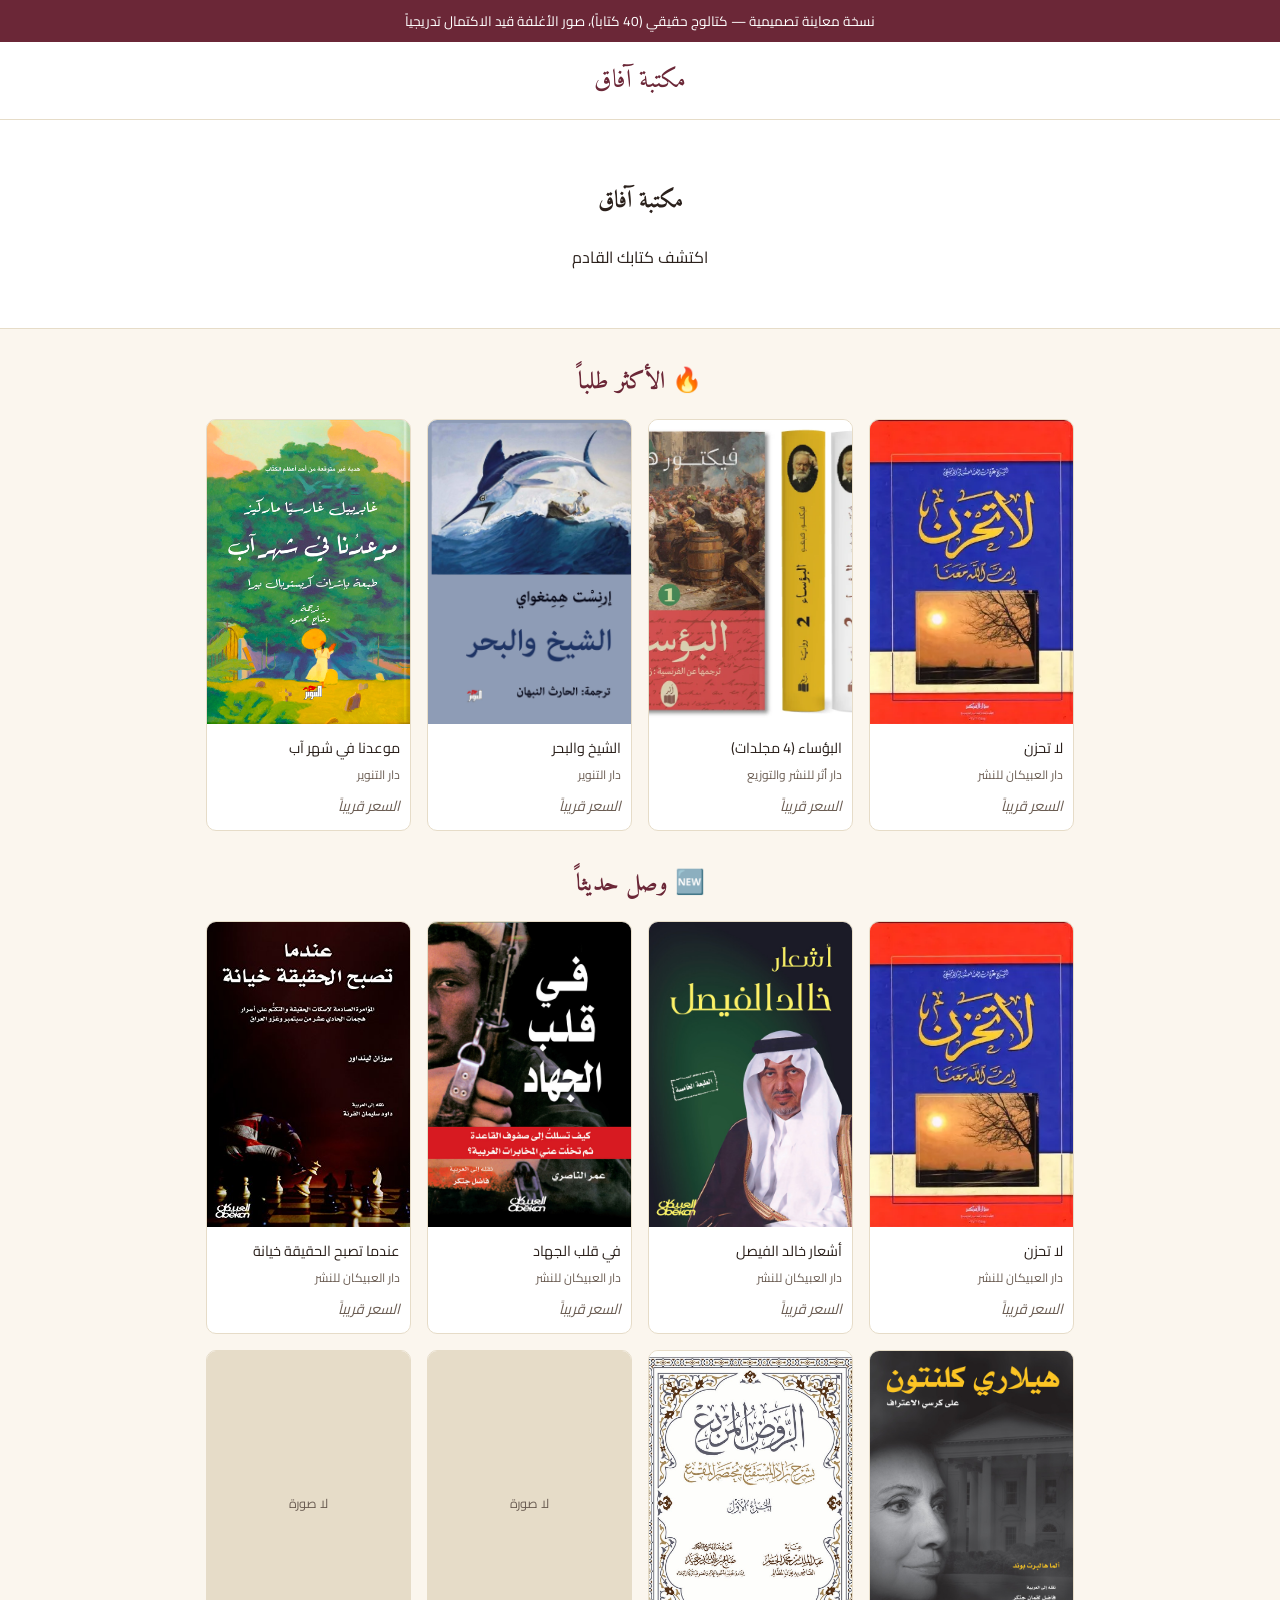
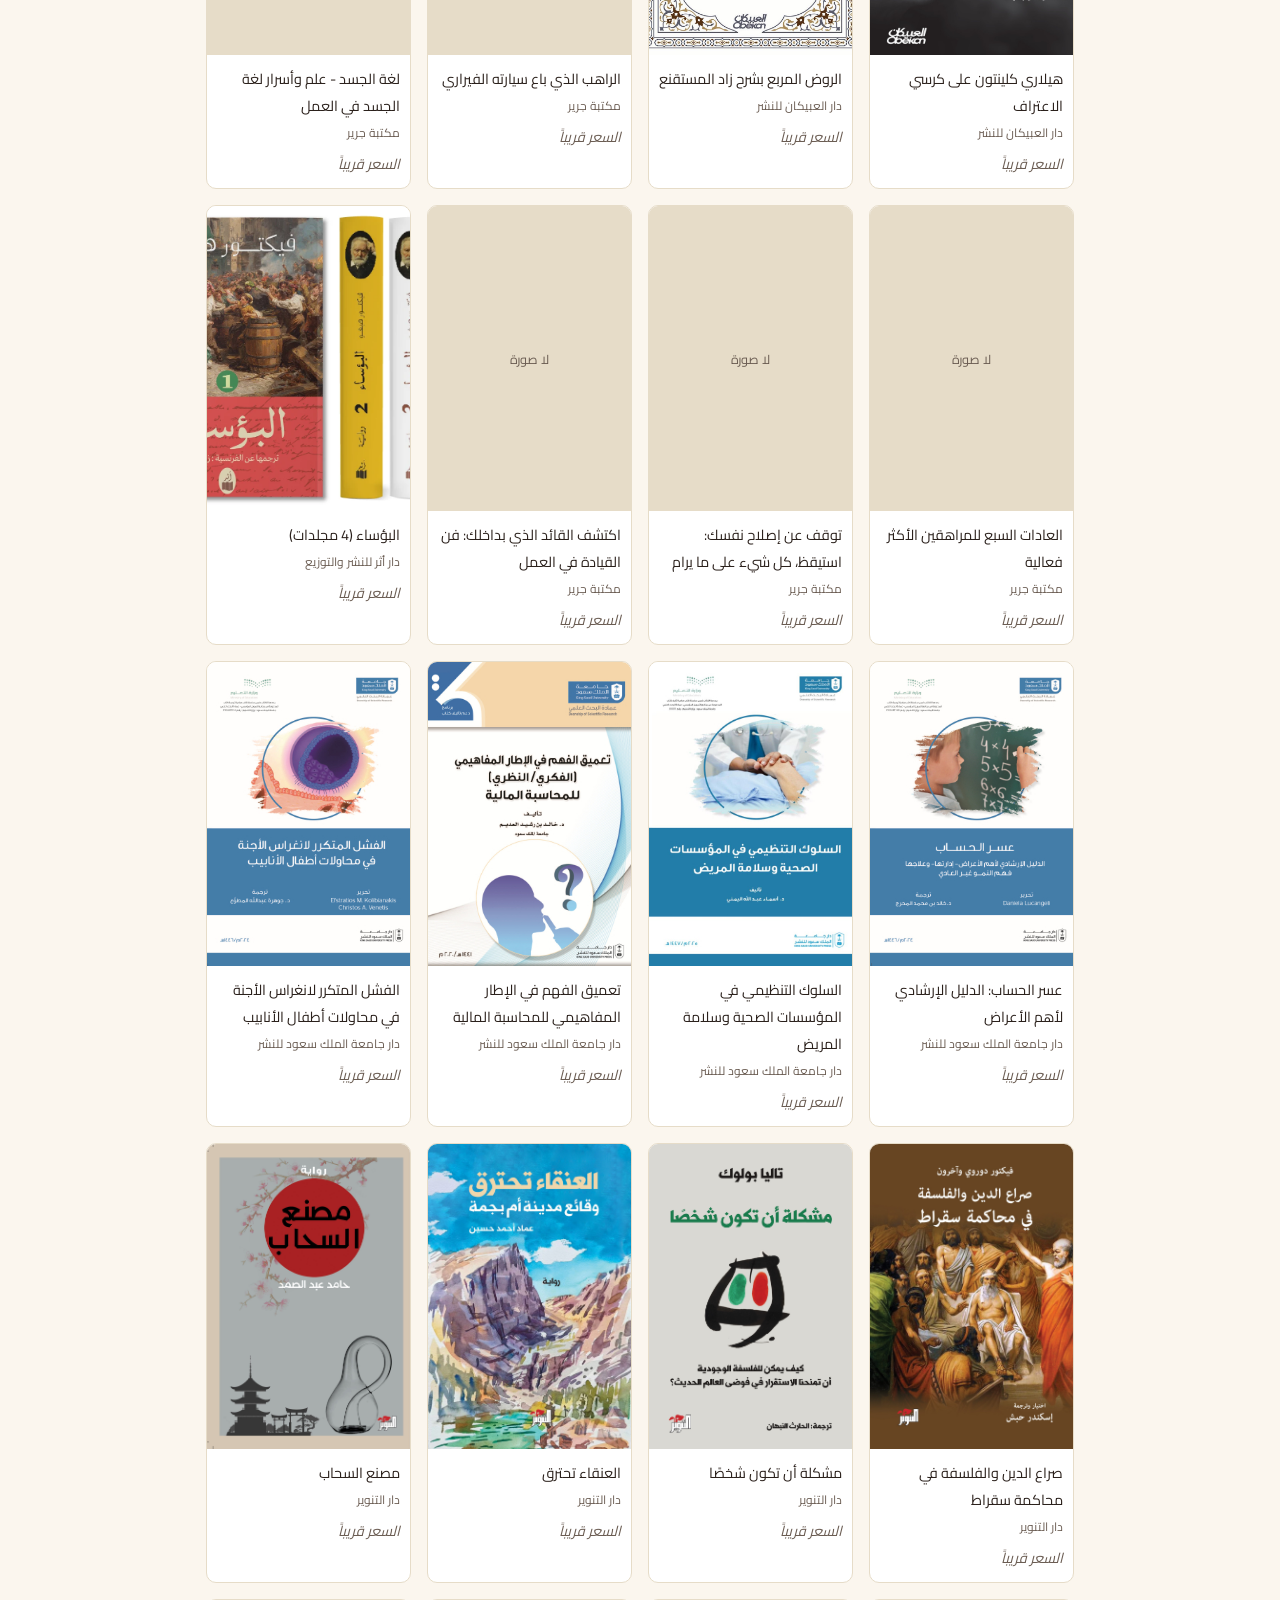
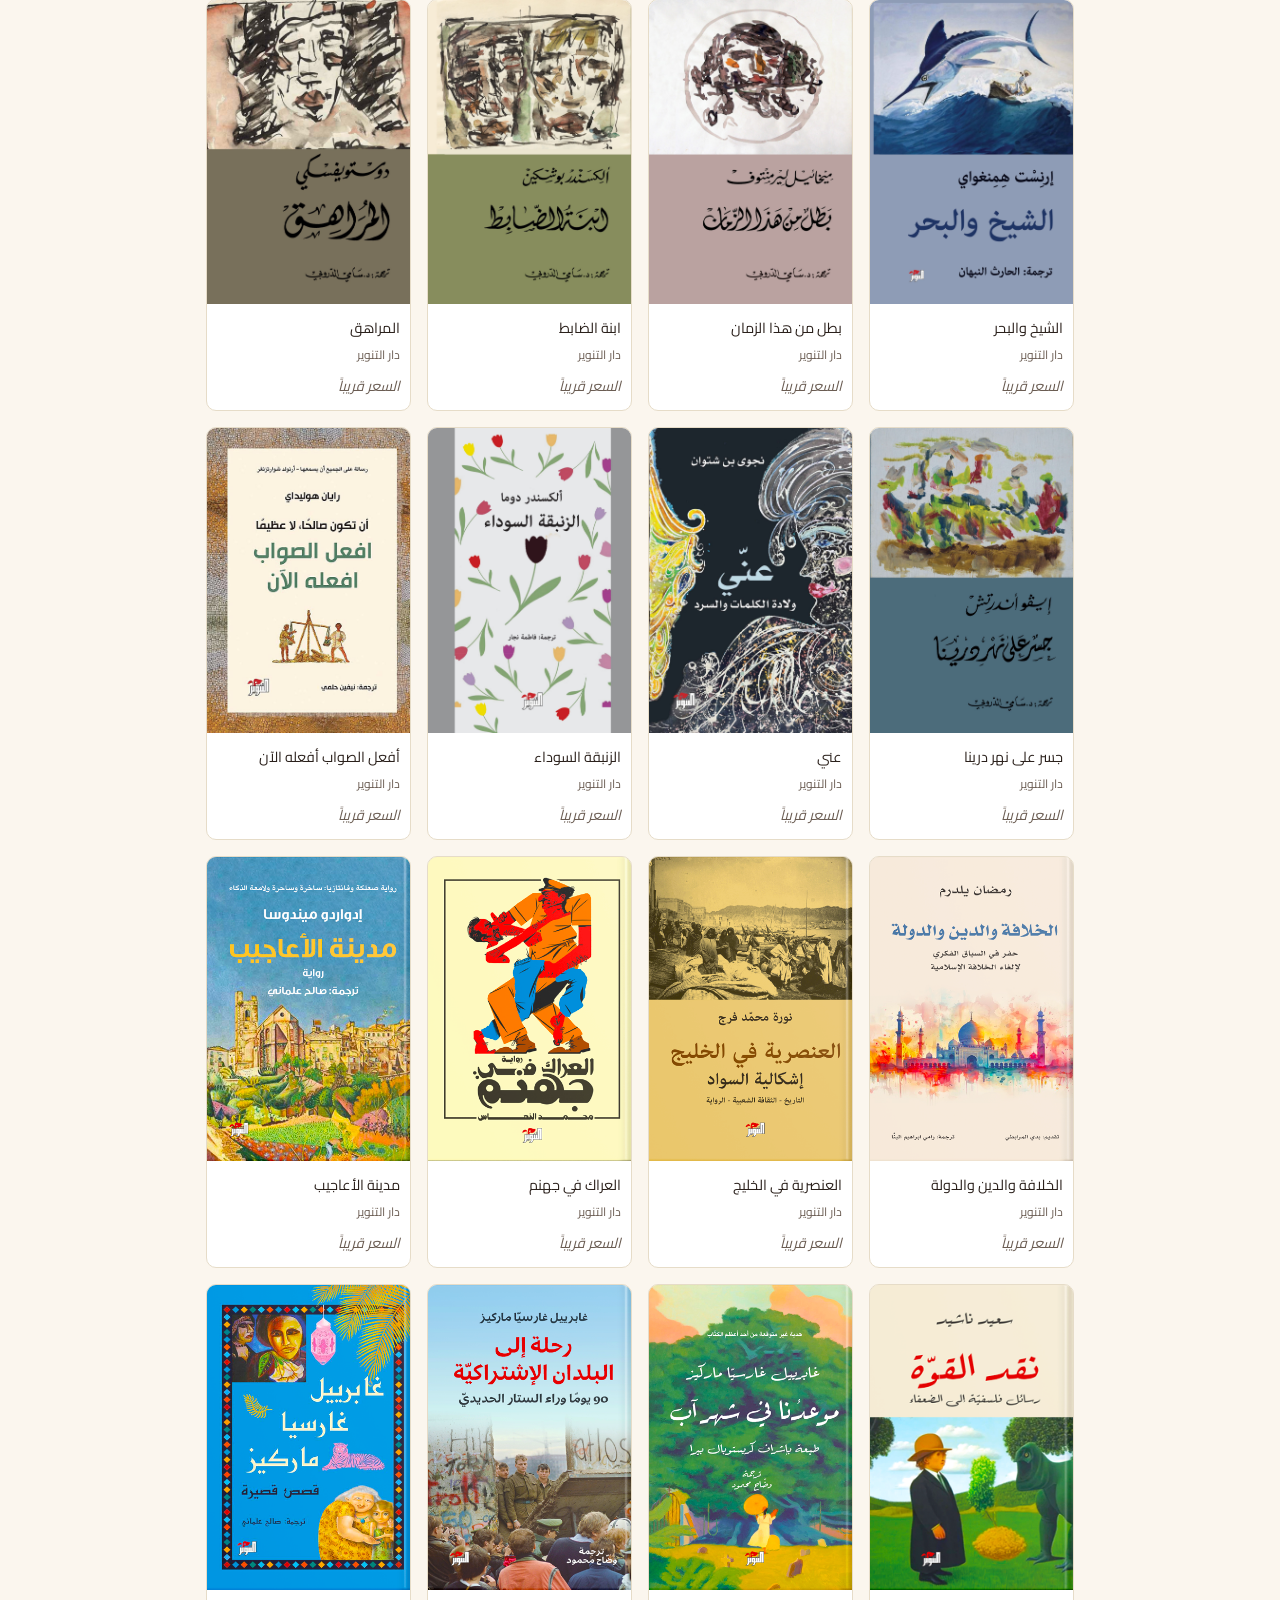
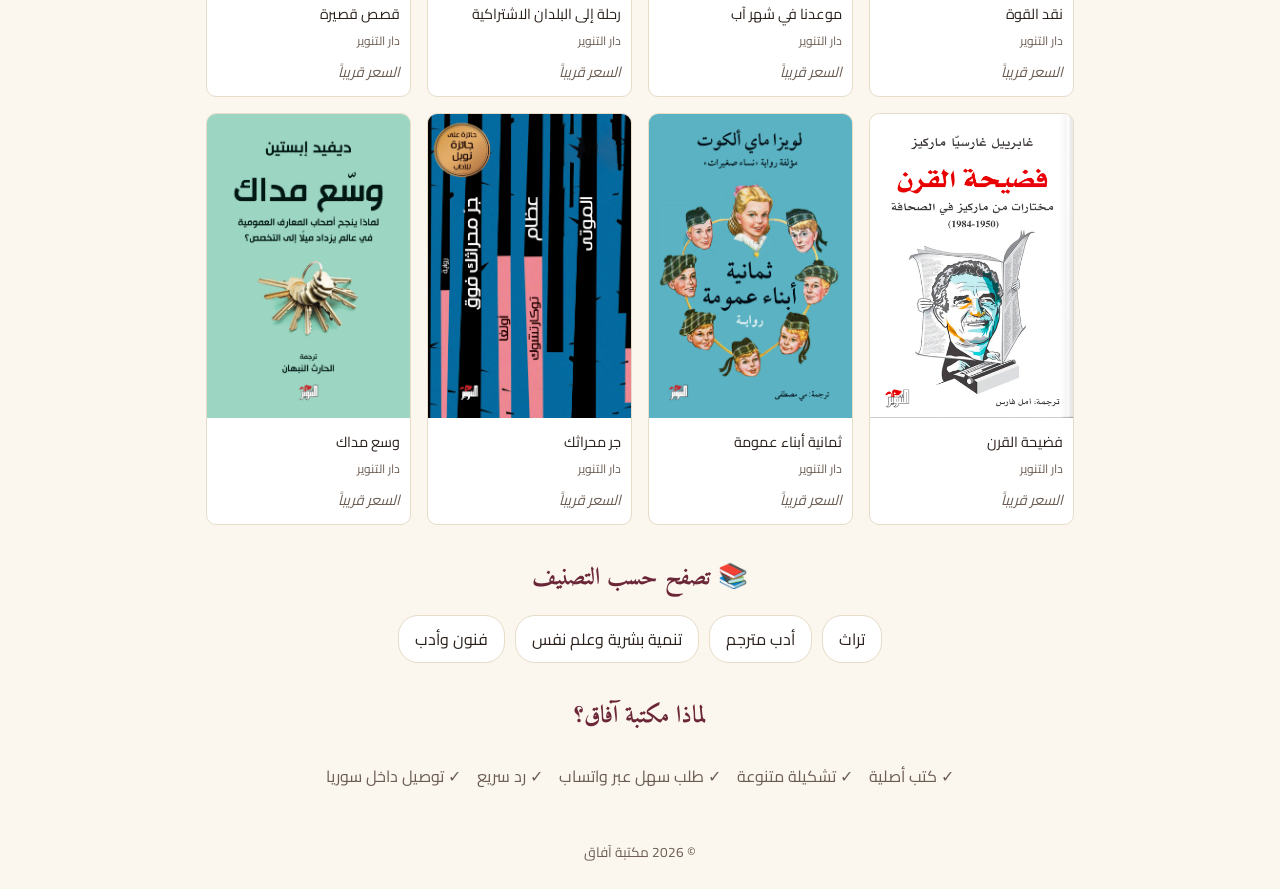
<file: maktabat-afaq-preview/index.html>
<!DOCTYPE html>
<html lang="ar" dir="rtl">
<head>
<meta charset="UTF-8">
<meta name="viewport" content="width=device-width, initial-scale=1">
<title>مكتبة آفاق</title>
<link rel="preconnect" href="https://fonts.googleapis.com">
<link href="https://fonts.googleapis.com/css2?family=Amiri:wght@400;700&family=Cairo:wght@400;600;700&display=swap" rel="stylesheet">
<link rel="stylesheet" href="style.css">
</head>
<body>

<div class="mkt-preview-banner">
    نسخة معاينة تصميمية — كتالوج حقيقي (40 كتاباً)، صور الأغلفة قيد الاكتمال تدريجياً
</div>

<header class="mkt-header">
    <a href="index.html" class="mkt-logo">مكتبة آفاق</a>
</header>

<section class="mkt-hero">
    <h1>مكتبة آفاق</h1>
    <p>اكتشف كتابك القادم</p>
</section>

<h2 class="mkt-section-title">🔥 الأكثر طلباً</h2>
<div class="mkt-book-grid" id="mkt-bestsellers"></div>

<h2 class="mkt-section-title">🆕 وصل حديثاً</h2>
<div class="mkt-book-grid" id="mkt-new-arrivals"></div>

<h2 class="mkt-section-title">📚 تصفح حسب التصنيف</h2>
<ul class="mkt-category-list">
    <li><a href="#">تراث</a></li>
    <li><a href="#">أدب مترجم</a></li>
    <li><a href="#">تنمية بشرية وعلم نفس</a></li>
    <li><a href="#">فنون وأدب</a></li>
</ul>

<h2 class="mkt-section-title">لماذا مكتبة آفاق؟</h2>
<div class="mkt-why-us">
    <span>✓ كتب أصلية</span>
    <span>✓ تشكيلة متنوعة</span>
    <span>✓ طلب سهل عبر واتساب</span>
    <span>✓ رد سريع</span>
    <span>✓ توصيل داخل سوريا</span>
</div>

<footer class="mkt-footer">© 2026 مكتبة آفاق</footer>

<script src="data.js"></script>
<script>
function mktCoverHTML(book) {
    if (book.cover) {
        return '<img class="mkt-book-cover" src="covers/' + book.cover + '" alt="' + book.title + '" loading="lazy">';
    }
    return '<div class="mkt-book-cover mkt-book-cover--empty">لا صورة</div>';
}

function mktBookCardHTML(book) {
    return (
        '<a class="mkt-book-card" href="book.html?slug=' + book.slug + '">' +
            mktCoverHTML(book) +
            '<div class="mkt-book-info">' +
                '<span class="mkt-book-title">' + book.title + '</span>' +
                '<span class="mkt-book-publisher">' + book.publisher + '</span>' +
                '<span class="mkt-book-price">' + mktPriceHTML(book) + '</span>' +
            '</div>' +
        '</a>'
    );
}

document.getElementById("mkt-bestsellers").innerHTML =
    MKT_BOOKS.filter(function (b) { return b.badge === "الأكثر طلباً"; }).map(mktBookCardHTML).join("");

document.getElementById("mkt-new-arrivals").innerHTML =
    MKT_BOOKS.map(mktBookCardHTML).join("");
</script>

</body>
</html>
</file>
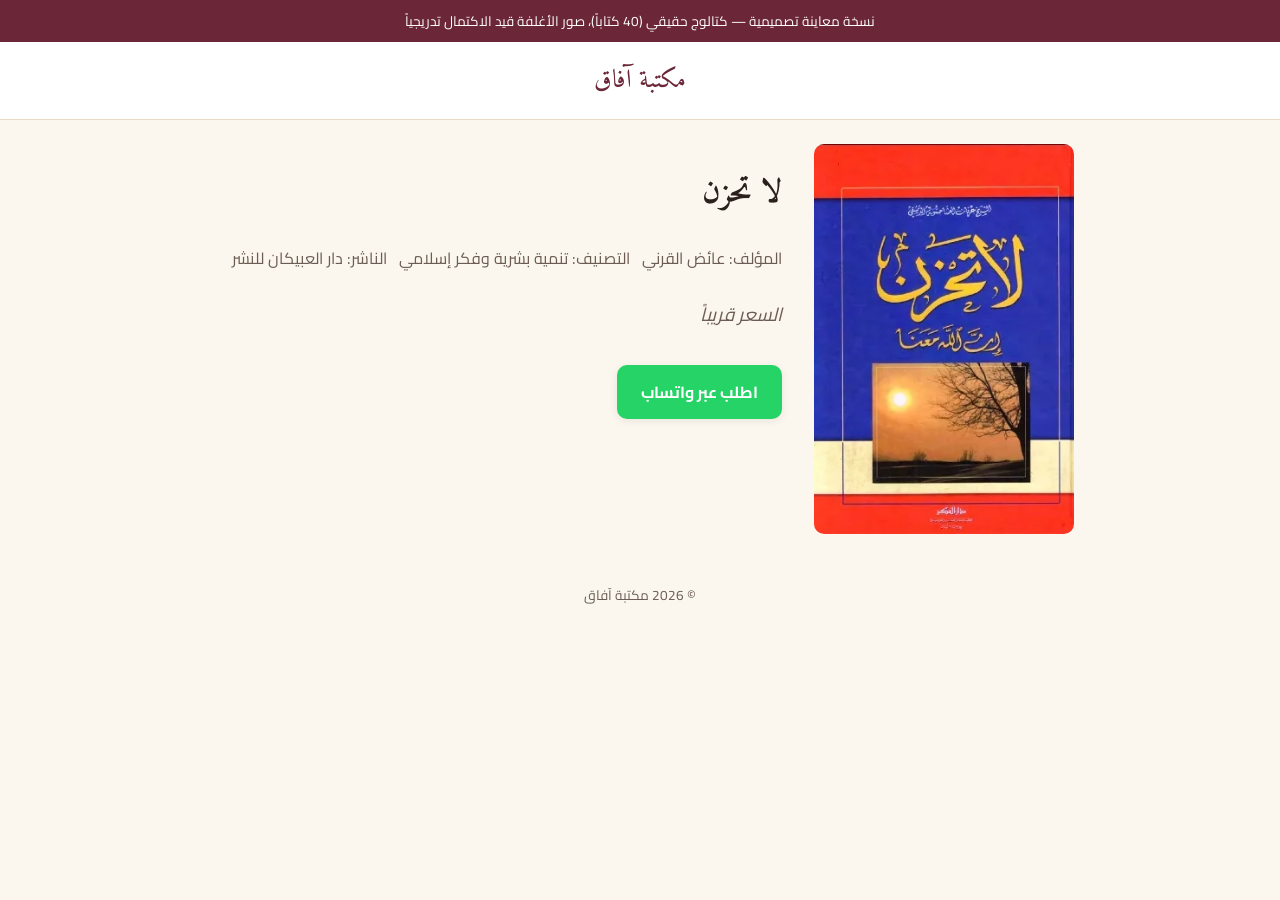
<file: maktabat-afaq-preview/book.html>
<!DOCTYPE html>
<html lang="ar" dir="rtl">
<head>
<meta charset="UTF-8">
<meta name="viewport" content="width=device-width, initial-scale=1">
<title>الكتاب — مكتبة آفاق</title>
<link rel="preconnect" href="https://fonts.googleapis.com">
<link href="https://fonts.googleapis.com/css2?family=Amiri:wght@400;700&family=Cairo:wght@400;600;700&display=swap" rel="stylesheet">
<link rel="stylesheet" href="style.css">
</head>
<body>

<div class="mkt-preview-banner">
    نسخة معاينة تصميمية — كتالوج حقيقي (40 كتاباً)، صور الأغلفة قيد الاكتمال تدريجياً
</div>

<header class="mkt-header">
    <a href="index.html" class="mkt-logo">مكتبة آفاق</a>
</header>

<div class="mkt-book-page" id="mkt-book-page">
    <!-- تُملأ عبر JavaScript حسب ?slug= في الرابط -->
</div>

<footer class="mkt-footer">© 2026 مكتبة آفاق</footer>

<script src="data.js"></script>
<script>
var params = new URLSearchParams(window.location.search);
var slug = params.get("slug") || MKT_BOOKS[0].slug;
var book = MKT_BOOKS.find(function (b) { return b.slug === slug; }) || MKT_BOOKS[0];

document.title = book.title + " — مكتبة آفاق";

var coverHTML = book.cover
    ? '<img class="mkt-book-cover" src="covers/' + book.cover + '" alt="' + book.title + '">'
    : '<div class="mkt-book-cover mkt-book-cover--empty">لا صورة</div>';

var waMessage = encodeURIComponent(
    "مرحباً، أريد طلب كتاب:\n\"" + book.title + "\"\nالناشر: " + book.publisher
);

document.getElementById("mkt-book-page").innerHTML =
    coverHTML +
    '<div>' +
        '<h1>' + book.title + '</h1>' +
        '<div class="mkt-book-meta">' +
            (book.author ? '<span>المؤلف: ' + book.author + '</span>' : '') +
            '<span>التصنيف: ' + book.category + '</span>' +
            '<span>الناشر: ' + book.publisher + '</span>' +
        '</div>' +
        '<p class="mkt-book-price" style="font-size:1.3em">' + mktPriceHTML(book) + '</p>' +
        '<a class="mkt-order-button" target="_blank" href="https://wa.me/963000000000?text=' + waMessage + '">اطلب عبر واتساب</a>' +
    '</div>';
</script>

</body>
</html>
</file>
<file: maktabat-afaq-preview/style.css>
/* مكتبة آفاق — نسخة معاينة تصميمية ثابتة (GitHub Pages)
   نفس نظام التصميم المستخدم في style.css الحقيقي داخل الثيم
   (wp-content/themes/maktaba-theme/style.css) — أي تعديل تعتمده هنا
   يجب نقله يدوياً هناك لاحقاً، فهذا الملف منفصل تماماً عن ووردبريس. */

:root {
    --mkt-color-bg:        #FBF6EE;
    --mkt-color-surface:   #FFFFFF;
    --mkt-color-text:      #2B211C;
    --mkt-color-muted:     #6B5D53;
    --mkt-color-primary:   #6B2737;
    --mkt-color-primary-hover: #521D29;
    --mkt-color-accent:    #C9A227;
    --mkt-color-border:    #E6DCC8;
    --mkt-color-whatsapp:  #25D366;

    --mkt-font-heading: "Amiri", "Traditional Arabic", serif;
    --mkt-font-body:    "Cairo", "Tahoma", sans-serif;

    --mkt-radius: 10px;
    --mkt-shadow: 0 2px 8px rgba(43, 33, 28, 0.08);
    --mkt-transition: 150ms ease;
}

@media (prefers-reduced-motion: reduce) {
    :root { --mkt-transition: 0ms; }
}

* { box-sizing: border-box; }

body {
    margin: 0;
    direction: rtl;
    text-align: right;
    background: var(--mkt-color-bg);
    color: var(--mkt-color-text);
    font-family: var(--mkt-font-body);
}

a { color: var(--mkt-color-primary); }

h1, h2, h3, h4, .mkt-section-title { font-family: var(--mkt-font-heading); }

a:focus-visible, button:focus-visible, input:focus-visible {
    outline: 2px solid var(--mkt-color-accent);
    outline-offset: 2px;
}

/* ===== شريط تنبيه المعاينة ===== */

.mkt-preview-banner {
    background: var(--mkt-color-primary);
    color: #fff;
    text-align: center;
    padding: 8px 16px;
    font-size: 0.85em;
}

/* ===== رأس الصفحة ===== */

.mkt-header {
    background: var(--mkt-color-surface);
    border-bottom: 1px solid var(--mkt-color-border);
    padding: 16px;
    text-align: center;
}

.mkt-logo {
    font-family: var(--mkt-font-heading);
    font-size: 1.6em;
    color: var(--mkt-color-primary);
    text-decoration: none;
}

/* ===== الصفحة الرئيسية ===== */

.mkt-hero {
    text-align: center;
    padding: 40px 16px;
    background: var(--mkt-color-surface);
    border-bottom: 1px solid var(--mkt-color-border);
}

.mkt-section-title {
    text-align: center;
    margin: 32px 0 16px;
    color: var(--mkt-color-primary);
}

.mkt-category-list {
    display: flex;
    flex-wrap: wrap;
    gap: 10px;
    justify-content: center;
    padding: 0 16px;
    list-style: none;
}

.mkt-category-list a {
    display: inline-block;
    padding: 8px 16px;
    border: 1px solid var(--mkt-color-border);
    border-radius: 20px;
    background: var(--mkt-color-surface);
    color: var(--mkt-color-text);
    text-decoration: none;
    transition: background var(--mkt-transition), color var(--mkt-transition);
}

.mkt-category-list a:hover { background: var(--mkt-color-primary); color: #fff; }

.mkt-why-us {
    display: flex;
    flex-wrap: wrap;
    gap: 16px;
    justify-content: center;
    text-align: center;
    margin: 24px 0;
    color: var(--mkt-color-muted);
}

/* ===== شبكة الكتب ===== */

.mkt-book-grid {
    display: grid;
    grid-template-columns: repeat(2, 1fr);
    gap: 16px;
    padding: 0 16px;
    max-width: 900px;
    margin: 0 auto;
}

@media (min-width: 700px) {
    .mkt-book-grid { grid-template-columns: repeat(4, 1fr); }
}

.mkt-book-card {
    display: block;
    text-decoration: none;
    background: var(--mkt-color-surface);
    border: 1px solid var(--mkt-color-border);
    border-radius: var(--mkt-radius);
    overflow: hidden;
    transition: box-shadow var(--mkt-transition), transform var(--mkt-transition);
}

.mkt-book-card:hover { box-shadow: var(--mkt-shadow); transform: translateY(-2px); }

.mkt-book-cover {
    display: block;
    width: 100%;
    aspect-ratio: 2 / 3;
    object-fit: cover;
    background: var(--mkt-color-border);
}

.mkt-book-cover--empty {
    display: flex;
    align-items: center;
    justify-content: center;
    color: var(--mkt-color-muted);
    font-size: 0.8em;
}

.mkt-book-info { padding: 10px; }

.mkt-book-title {
    display: block;
    font-size: 0.9em;
    color: var(--mkt-color-text);
    margin-bottom: 2px;
}

.mkt-book-publisher {
    display: block;
    font-size: 0.75em;
    color: var(--mkt-color-muted);
    margin-bottom: 4px;
}

.mkt-book-price { font-weight: bold; color: var(--mkt-color-primary); }

.mkt-price-soon {
    font-weight: normal;
    font-style: italic;
    color: var(--mkt-color-muted);
    font-size: 0.9em;
}

.mkt-price-value { color: var(--mkt-color-primary); }

/* ===== زر الطلب عبر واتساب ===== */

.mkt-order-button {
    display: inline-block;
    margin: 12px 0;
    padding: 12px 24px;
    min-height: 44px;
    background: var(--mkt-color-whatsapp);
    color: #fff !important;
    border-radius: var(--mkt-radius);
    text-decoration: none;
    font-weight: bold;
    box-shadow: var(--mkt-shadow);
}

/* ===== صفحة الكتاب ===== */

.mkt-book-page {
    max-width: 900px;
    margin: 24px auto;
    padding: 0 16px;
    display: grid;
    grid-template-columns: 260px 1fr;
    gap: 32px;
}

@media (max-width: 700px) {
    .mkt-book-page { grid-template-columns: 1fr; }
}

.mkt-book-page .mkt-book-cover { aspect-ratio: 2/3; border-radius: var(--mkt-radius); }

.mkt-book-meta { color: var(--mkt-color-muted); margin: 12px 0; }
.mkt-book-meta span { display: inline-block; margin-left: 12px; }

/* تبديل العملة (dollar/syp) اتشال مؤقتاً من هنا — مافيهوش معنى
   طالما أغلب الأسعار "قريباً". هيرجع لما تتوفر أسعار رسمية حقيقية
   لعدد كافٍ من الكتب. الأسلوب القديم متاح في تاريخ git لو احتجناه. */

/* ===== تذييل ===== */

.mkt-footer {
    text-align: center;
    padding: 24px 16px;
    color: var(--mkt-color-muted);
    font-size: 0.85em;
}
</file>
